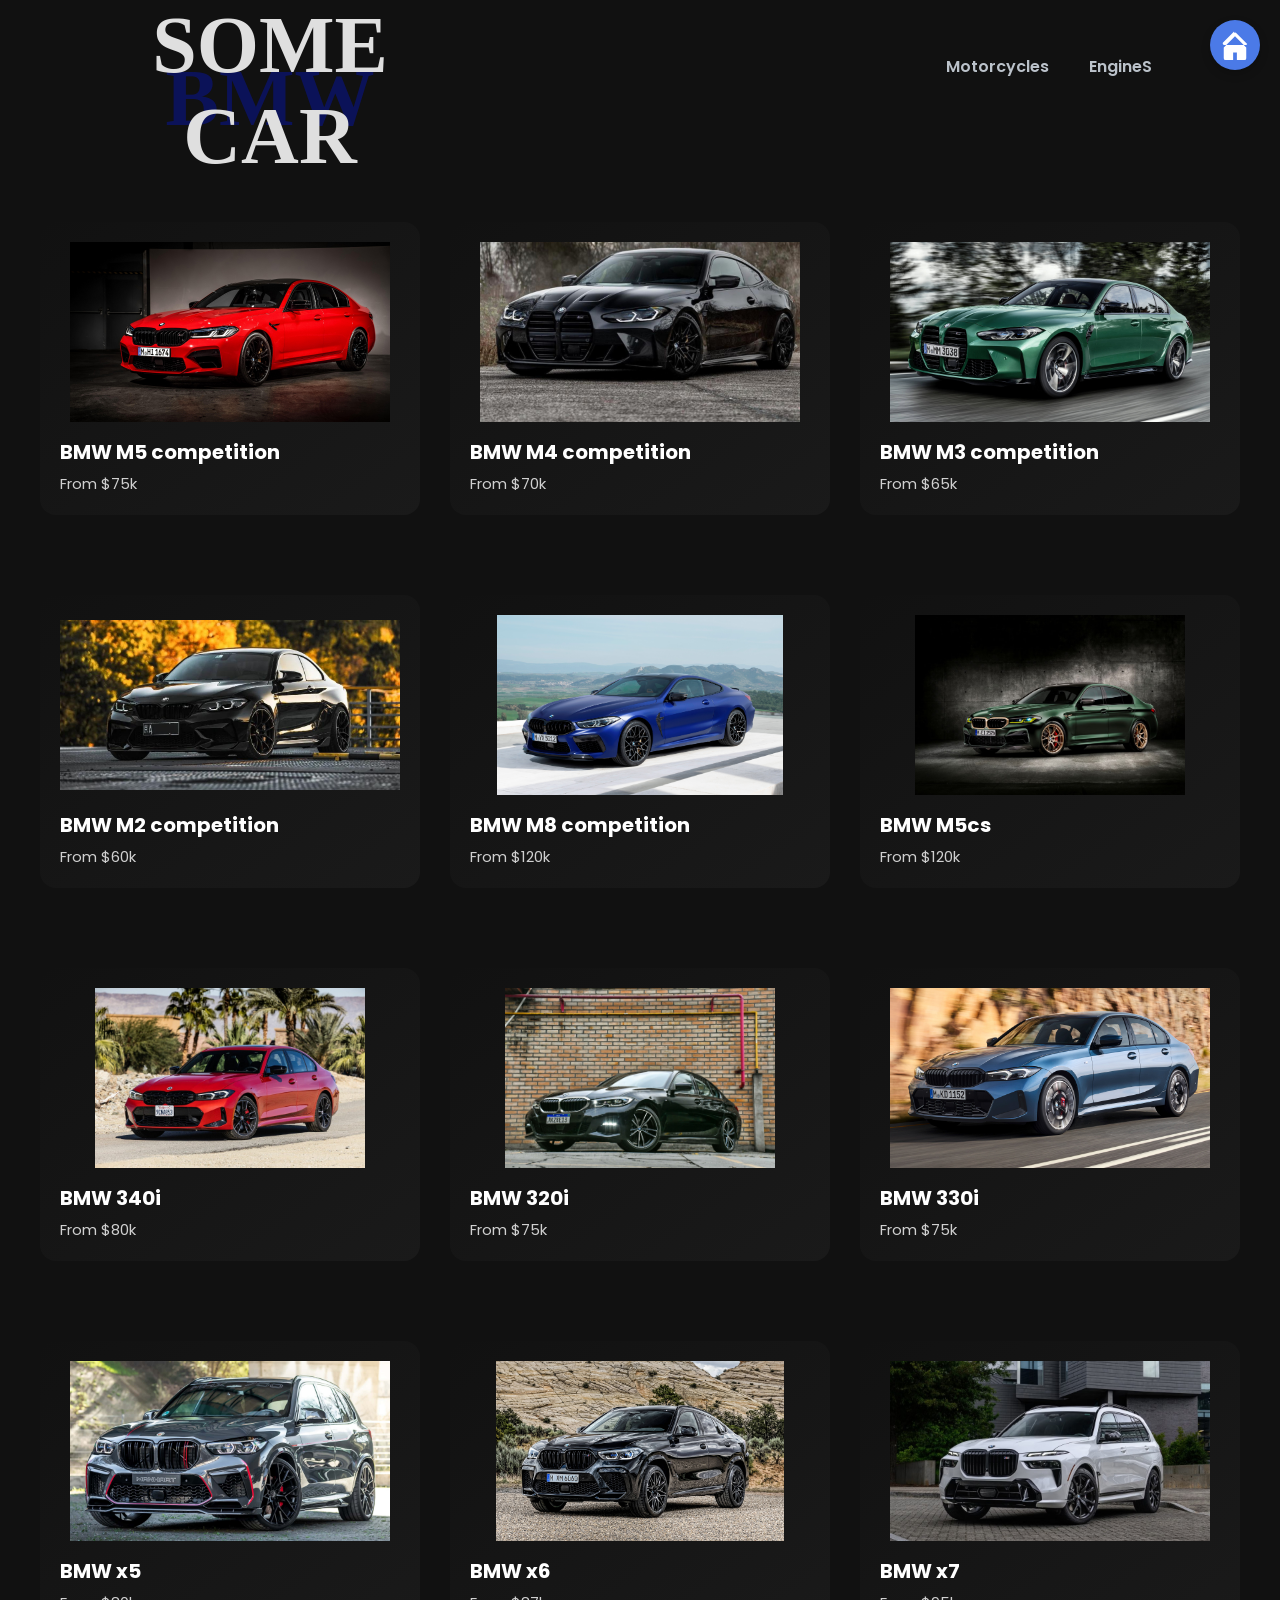
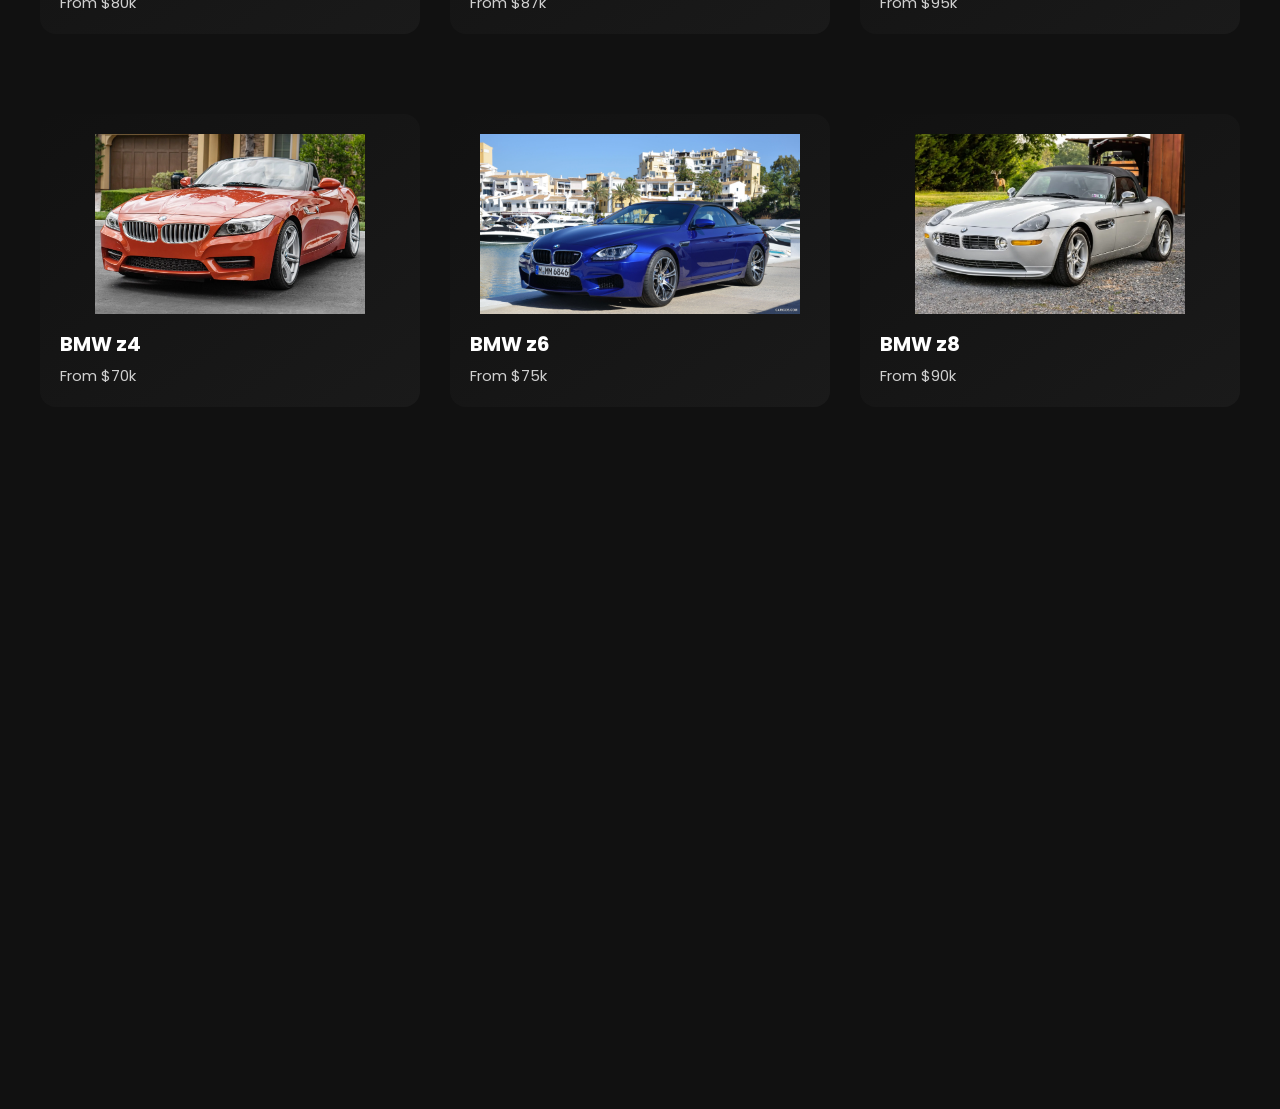
<file: cars.html>
<!DOCTYPE html>
<html lang="en">
<head>
    <meta charset="UTF-8">
    <meta name="viewport" content="width=device-width, initial-scale=1.0">
    <title>BMW Cars</title>
    <link rel="icon"  href="img/favicon.png">

    <link rel="stylesheet" href="./css/cars style.css">
</head>
<body>
  <div class="section" id="banner">
<div class="content-fit">
  <div class="title" data-before="BMW">SOME CAR</div>
</div>
</div>

 <nav class="navbar">
     

      <ul>
        
        <li><a href="bikes.html">Motorcycles</a></li>
        <li><a href="engine.html">EngineS</a></li>
        
      </ul>
    </nav>




<div class="cards-container">
<div class="car-card"
     data-name="BMW M5 competition"
     data-price="price •$75,000"
     data-desc="625 HP • 0-100 in 3.9s • Twin Turbo 
     v8 • Engine Torque 750Nm"
     data-img="img/m5.3.jpg">

  <div class="img-box">
    <img src="img/m5.1.jpg" class="img-default" alt="BMW M5 competition right">
    <img src="img/m5.2.jpg" class="img-hover" alt="BMW M5 competition left">
  </div>

  <h3>BMW M5 competition</h3>
  <p>From $75k</p>
</div>
<div class="car-card"
     data-name="BMW M4 competition"
     data-price="price • $75k"
     data-desc="510 HP • 0-100 in 4.0s • Twin Turbo • v8 • Engine Torque 700Nm"
     data-img="img/m4.3.jpg">

  <div class="img-box">
    <img src="img/m4.1.jpg" class="img-default" alt="BMW M4 competition right">
    <img src="img/m4.2.jpg" class="img-hover" alt="BMW M4 competition left">
  </div>

  <h3>BMW M4 competition</h3>
  <p>From $70k</p>
</div>
<div class="car-card"
     data-name="BMW M3 competition"
     data-price="price • $70k"
     data-desc="400HP • 0-100 in 5.3s • 
     v6 • Engine Torque 600Nm"
     data-img="img/m3.3.jpg">

  <div class="img-box">
    <img src="img/m3.1.jpg" class="img-default" alt="BMW M3 right">
    <img src="img/m3.2.jpg" class="img-hover" alt="BMW M3 left">
  </div>

  <h3>BMW M3 competition</h3>
  <p>From $65k</p>
</div>
</div>
<div class="cards-container">
<div class="car-card"
     data-name="BMW M2 competition"
     data-price="price • $65k"
     data-desc="400 HP • 0-100 in 5.9s •
     v6 • Engine Torque 600Nm"
     data-img="img/m2.3.jpg">

  <div class="img-box">
    <img src="img/m2.1.jpg" class="img-default" alt="BMW M2 right">
    <img src="img/m2.2.jpg" class="img-hover" alt="BMW M2 left">
  </div>

  <h3>BMW M2 competition</h3>
  <p>From $60k</p>
</div>
<div class="car-card"
     data-name="BMW M8 competition"
     data-price="price • $120k"
     data-desc="720 HP • 0-100 in 2.4s • Twin Turbo
     v8 • Engine Torque 880Nm"
     data-img="img/m8.3.jpg">

  <div class="img-box">
    <img src="img/m8.1.jpg" class="img-default" alt="BMW M8 right">
    <img src="img/m8.2.jpg" class="img-hover" alt="BMW M8 left">
  </div>

  <h3>BMW M8 competition</h3>
  <p>From $120k</p>
</div>
<div class="car-card"
     data-name="BMW M5cs"
     data-price="price • $120k"
     data-desc="700 HP • 0-100 in 2.9s • Twin Turbo
     v8 • Engine Torque 850Nm"
     data-img="img/m5cs.3.jpg">

  <div class="img-box">
    <img src="img/m5cs.1.jpg" class="img-default" alt="BMW M5cs right">
    <img src="img/m5cs.2.jpg" class="img-hover" alt="BMW M5cs left">
  </div>

  <h3>BMW M5cs</h3>
  <p>From $120k</p>
</div>
</div>
<div class="cards-container">
<div class="car-card"
     data-name="BMW  340i"
     data-price="price • $80k"
     data-desc="610 HP • 0-100 in 3.9s • Twin Turbo
     v6 • Engine Torque 680Nm"
     data-img="img/340i.3.jpg">

  <div class="img-box">
    <img src="img/340i.2.jpg" class="img-default" alt="BMW 340i right">
    <img src="img/340i.1.jpg" class="img-hover" alt="BMW 340i left">
  </div>

  <h3>BMW 340i </h3>
  <p>From $80k</p>
</div>
<div class="car-card"
     data-name="BMW  320i"
     data-price="price • $65k"
     data-desc="310 HP • 0-100 in 6.9s • Turbo
     v6 • Engine Torque 550Nm"
     data-img="img/320i.1.jpg">

  <div class="img-box">
    <img src="img/320i.3.jpg" class="img-default" alt="BMW 320i right">
    <img src="img/320i.2.jpg" class="img-hover" alt="BMW 320i left">
  </div>

  <h3>BMW  320i</h3>
  <p>From $75k</p>
</div>
<div class="car-card"
     data-name="BMW  330i"
     data-price="price • $75k"
     data-desc="510 HP • 0-100 in 3.9s • Twin Turbo • v8 • Engine Torque 750Nm"
     data-img="img/330i.3.jpg">

  <div class="img-box">
    <img src="img/330i.1.jpg" class="img-default" alt="BMW 330i right">
    <img src="img/330i.2.jpg" class="img-hover" alt="BMW 330i left">
  </div>

  <h3>BMW  330i</h3>
  <p>From $75k</p>
</div>
</div>
<div class="cards-container">
<div class="car-card"
     data-name="BMW x5"
     data-price="price • $80k"
     data-desc="300 HP • 0-100 in 7.9s •
     v6 • Engine Torque 400Nm"
     data-img="img/x5.1.jpg">

  <div class="img-box">
    <img src="img/x5.3.jpg" class="img-default" alt="BMW x5 right">
    <img src="img/x5.2.jpg" class="img-hover" alt="BMW x5 left">
  </div>

  <h3>BMW x5</h3>
  <p>From $80k</p>
</div>
<div class="car-card"
     data-name="BMW x6"
     data-price="price • $87k"
     data-desc="350 HP • 0-100 in 6.9s • v6 • Engine Torque 500Nm"
     data-img="img/x6.1.jpg">

  <div class="img-box">
    <img src="img/x6.3.jpg" class="img-default" alt="BMW x6 right">
    <img src="img/x6.2.jpg" class="img-hover" alt="BMW x6 left">
  </div>

  <h3>BMW x6</h3>
  <p>From $87k</p>
</div>
<div class="car-card"
     data-name="BMW x7"
     data-price="price • $95k"
     data-desc="510 HP • 0-100 in 6.3s • Turbo
     v4 • Engine Torque 600Nm"
     data-img="img/x7.3.jpg">

  <div class="img-box">
    <img src="img/x7.2.jpg" class="img-default" alt="BMW x7 right">
    <img src="img/x7.1.jpg" class="img-hover" alt="BMW x7 left">
  </div>

  <h3>BMW x7</h3>
  <p>From $95k</p>
</div>
</div>
<div class="cards-container">
<div class="car-card"
     data-name="BMW z4"
     data-price="price • $70k"
     data-desc="515 HP • 0-100 in 5.9s • Twin Turbo
     v8 • Engine Torque 650Nm"
     data-img="img/z4.1.jpg">

  <div class="img-box">
    <img src="img/z4.3.jpg" class="img-default" alt="BMW z4 right">
    <img src="img/z4.2.jpg" class="img-hover" alt="BMW z4 left">
  </div>

  <h3>BMW z4</h3>
  <p>From $70k</p>
</div>
<div class="car-card"
     data-name="BMW z6"
     data-price="price • $75k"
     data-desc="470 HP • 0-100 in 5.8s • Twin Turbo • v8 • Engine Torque 550Nm"
     data-img="img/z6.1.jpg">

  <div class="img-box">
    <img src="img/z6.3.jpg" class="img-default" alt="BMW z6 right">
    <img src="img/z6.2.jpg" class="img-hover" alt="BMW z6 left">
  </div>

  <h3>BMW z6</h3>
  <p>From $75k</p>
</div>
<div class="car-card"
     data-name="BMW z8"
     data-price="price • $90k"
     data-desc="570 HP • 0-100 in 4.9s • Twin Turbo • v8 • Engine Torque 700Nm"
     data-img="img/z8.3.jpg">

  <div class="img-box">
    <img src="img/z8.1.jpg" class="img-default" alt="BMW z8 right">
    <img src="img/z8.2.jpg" class="img-hover" alt="BMW z8  left">
  </div>
  <h3>BMW z8</h3>
  <p>From $90k</p>
</div>
</div>

<div class="overlay" id="overlay">
  <div class="popup">
    <span class="close">&times;</span>
    <img id="popup-img" />
    <h2 id="popup-name"></h2>
    <p id="popup-desc"></p>
    <h4 id="popup-price"></h4>
  </div>
</div>


<a href="index.html" class="home-icon">
  <svg xmlns="http://www.w3.org/2000/svg" width="30" height="30" fill="#fff" viewBox="0 0 16 16">
    <path fill-rule="evenodd" d="M8 3.293l6 6V15a1 1 0 0 1-1 1h-4v-4H7v4H3a1 1 0 0 1-1-1v-5.707l6-6zM7.5 1.5a1 1 0 0 1 1 0l6 6A1 1 0 0 1 14 8H2a1 1 0 0 1-.5-1.207l6-6z"/>
  </svg>
    <script src="./js/cars script.js"></script>
</body>

</html>
</file>
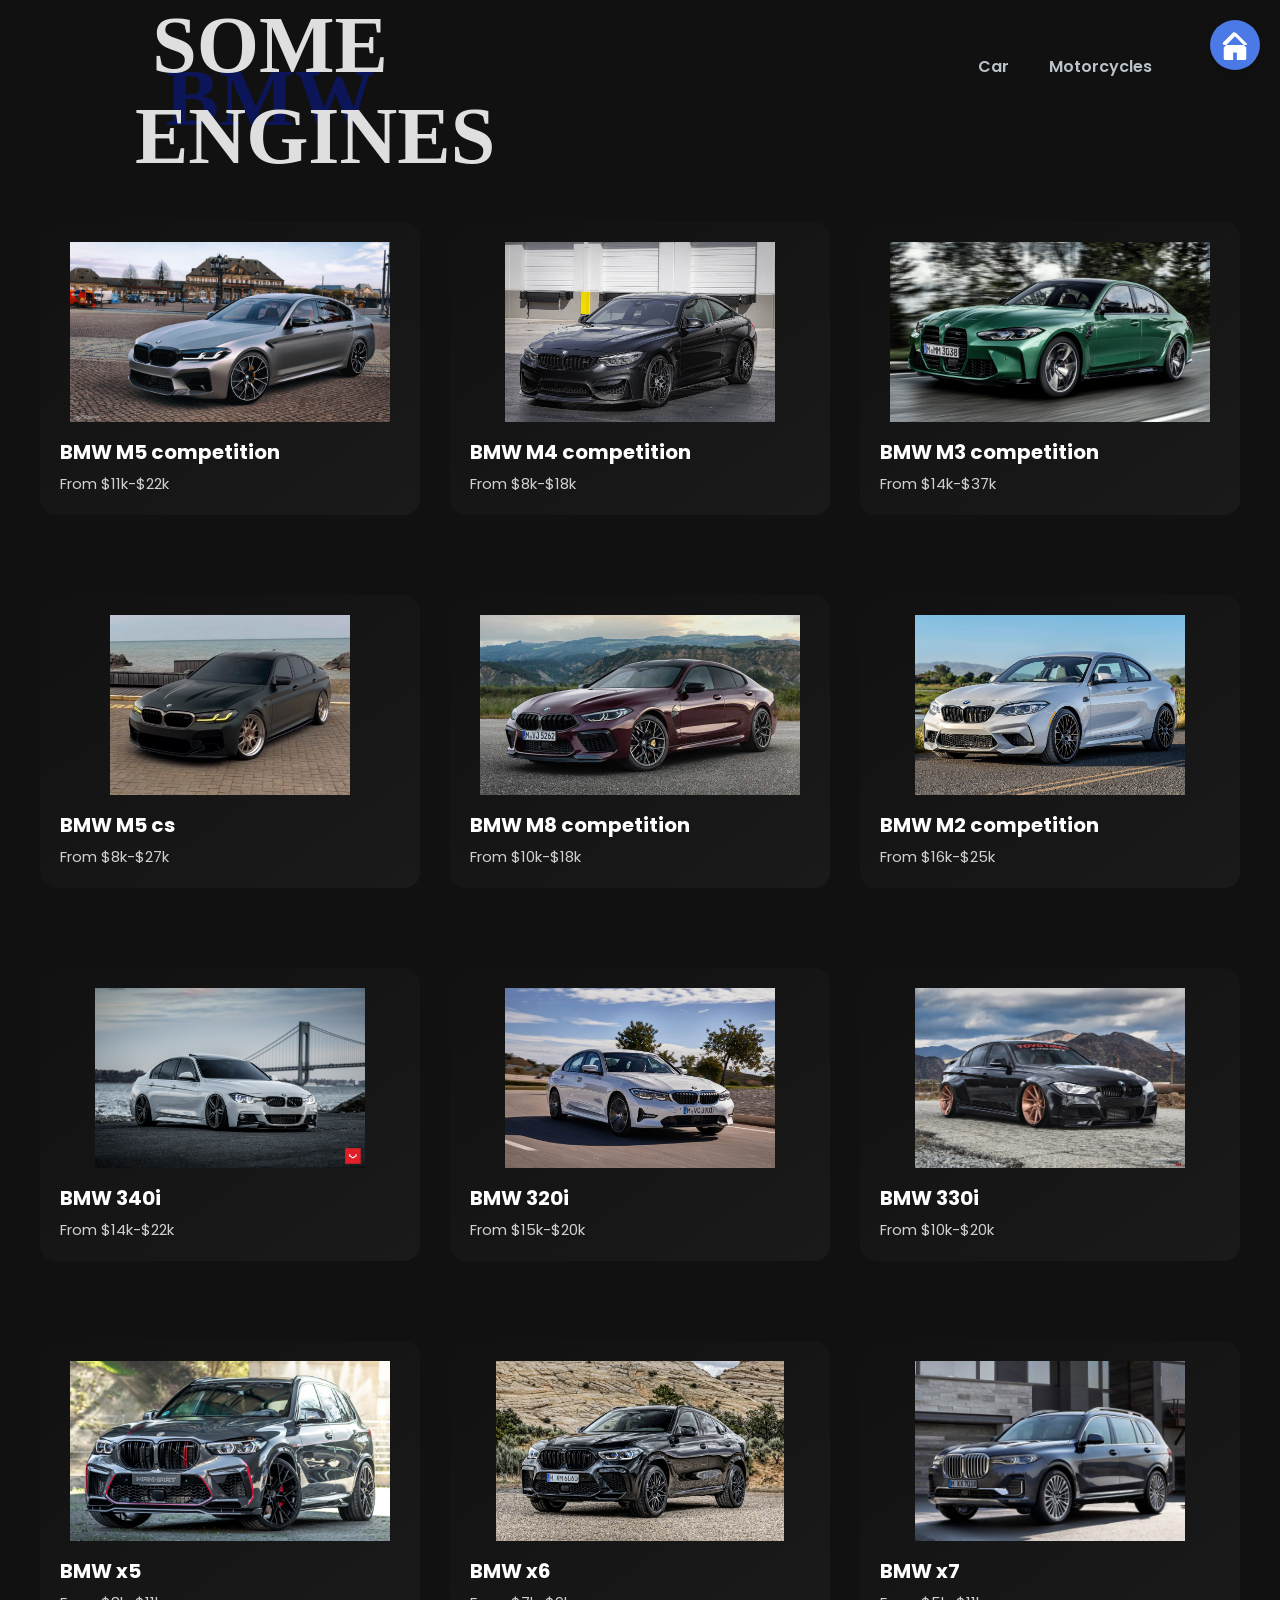
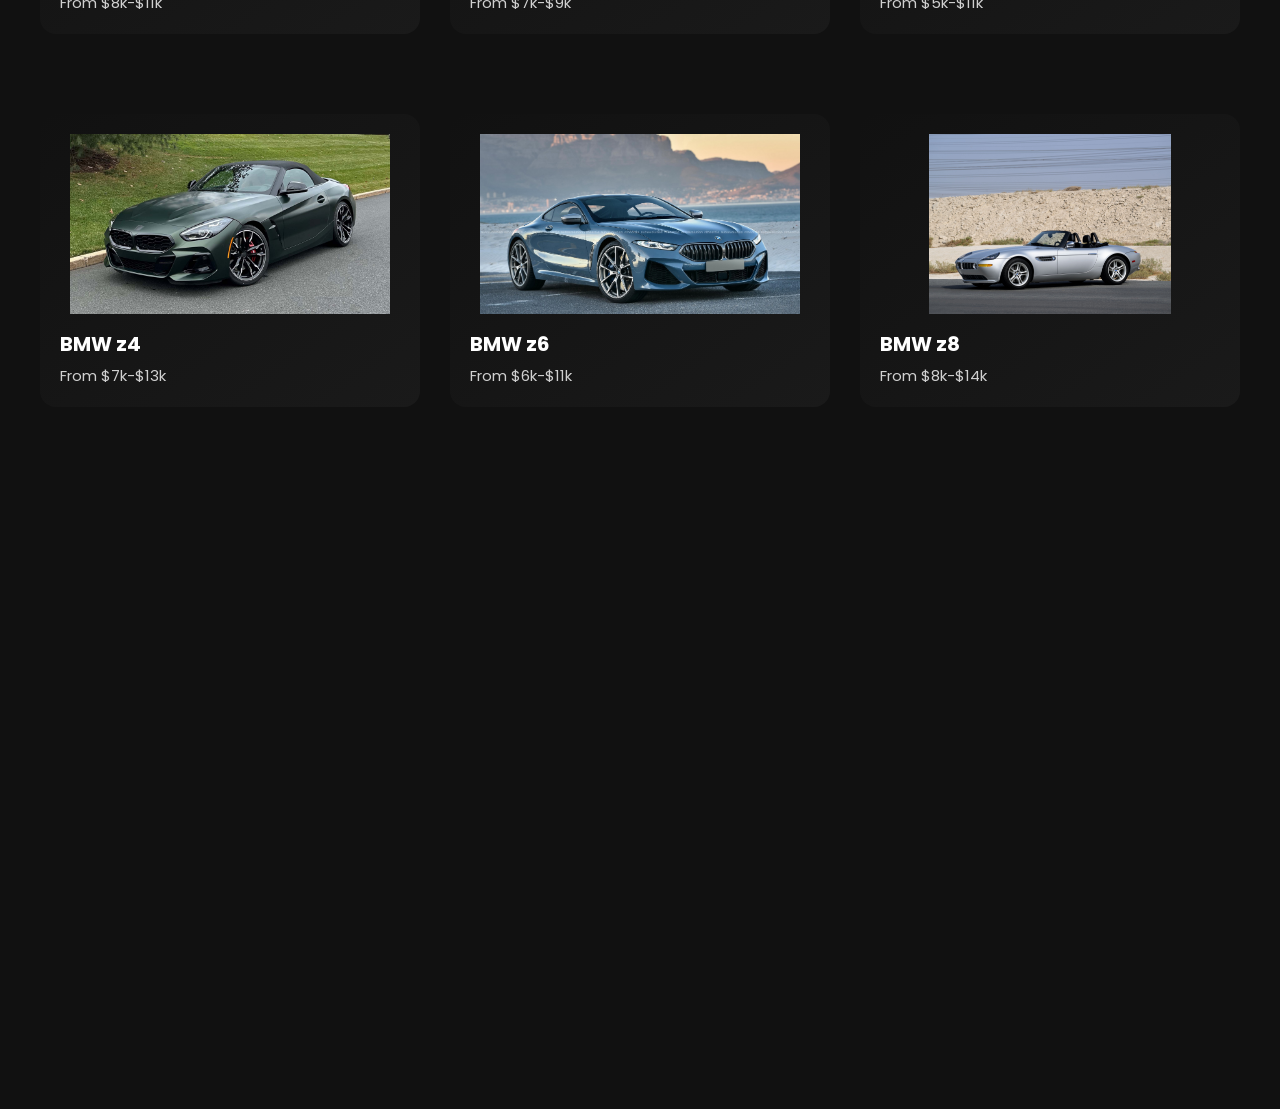
<file: engine.html>
<!DOCTYPE html>
<html lang="en">
<head>
    <meta charset="UTF-8">
    <meta name="viewport" content="width=device-width, initial-scale=1.0">
    <title>BMW ENGINES</title>
    <link rel="icon"  href="img/favicon.png">

    <link rel="stylesheet" href="./css/engine.css">
</head>
<body>
  <div class="section" id="banner">
<div class="content-fit">
  <div class="title" data-before="BMW">SOME ENGINES</div>
</div>
</div>


 <nav class="navbar">
     
      <ul>
        
        <li><a href="cars.html">Car</a></li>
        <li><a href="bikes.html">Motorcycles</a></li>
       
        
      </ul>
    </nav>



<div class="cards-container">
<div class="car-card"
     data-name="BMW M5 f90"
     data-price="price •$11k-$22k"
     data-desc="625 HP • 0-100 in 3.9s • Twin Turbo 3000cc
     v8 • Engine Torque 750Nm"
     data-img="img/m5-1.jfif">

  <div class="img-box">
    <img src="img/m5.jpg.jfif" class="img-default" alt="BMW M4 right">
    <img src="img/1.jpg" class="img-hover" alt="BMW M4 left">
  </div>

  <h3>BMW M5 competition</h3>
  <p>From $11k-$22k</p>
</div>
<div class="car-card"
     data-name="BMW M4 f91"
     data-price="price •$8k-$18k"
     data-desc="510 HP • 0-100 in 4.0s • Twin Turbo • 4700cc
     v8 • Engine Torque 700Nm"
     data-img="img/m4-1.jpg">

  <div class="img-box">
    <img src="img/m4.jpg" class="img-default" alt="BMW M4 right">
    <img src="img/m4-2.jpg" class="img-hover" alt="BMW M4 left">
  </div>

  <h3>BMW M4 competition</h3>
  <p>From $8k-$18k</p>
</div>
<div class="car-card"
     data-name="BMW M3 s58"
     data-price="price •$14k-$37k"
     data-desc="400HP • 0-100 in 5.3s • 2700cc 
     v6 • Engine Torque 600Nm"
     data-img="img/m3-2.jpg">

  <div class="img-box">
    <img src="img/m3.1.jpg" class="img-default" alt="BMW M4 right">
    <img src="img/m3-1.jpg" class="img-hover" alt="BMW M4 left">
  </div>

  <h3>BMW M3 competition</h3>
  <p>From $14k-$37k</p>
</div>
</div>
<div class="cards-container">
<div class="car-card"
     data-name="BMW M5ca"
     data-price="price •$8k-$27k"
     data-desc="700 HP • 0-100 in 2.9s • Twin Turbo 3000cc
     v8 • Engine Torque 850Nm"
     data-img="img/m5cs-2.jpg">

  <div class="img-box">
    <img src="img/m5cs.jpg" class="img-default" alt="BMW M4 right">
    <img src="img/m5cs-1.jpg" class="img-hover" alt="BMW M4 left">
  </div>

  <h3>BMW M5 cs</h3>
  <p>From $8k-$27k</p>
</div>
<div class="car-card"
     data-name="BMW M8"
     data-price="price •$10k-$18k"
     data-desc="720 HP • 0-100 in 2.4s • Twin Turbo 5000cc
     v8 • Engine Torque 880Nm"
     data-img="img/m8-2.jpg">

  <div class="img-box">
    <img src="img/m8.jpg" class="img-default" alt="BMW M4 right">
    <img src="img/m8-1.jpg" class="img-hover" alt="BMW M4 left">
  </div>

  <h3>BMW M8 competition</h3>
  <p>From $10k-$18k</p>
</div>
<div class="car-card"
     data-name="BMW M2"
     data-price="price •$16k-$25k"
     data-desc="400 HP • 0-100 in 5.9s • 4500cc
     v6 • Engine Torque 600Nm"
     data-img="img/m2-2.jpg">

  <div class="img-box">
    <img src="img/m2.jpg" class="img-default" alt="BMW M4 right">
    <img src="img/m2-1.jpg" class="img-hover" alt="BMW M4 left">
  </div>

  <h3>BMW M2 competition</h3>
  <p>From $16k-$25k</p>
</div>
</div>
<div class="cards-container">
<div class="car-card"
     data-name="BMW 340i"
     data-price="price •$14k-$22k"
     data-desc="610 HP • 0-100 in 3.9s • Twin Turbo 4500cc
     v6 • Engine Torque 680Nm"
     data-img="img/340i-2.jpg">

  <div class="img-box">
    <img src="img/340i.jpg" class="img-default" alt="BMW M4 right">
    <img src="img/340i-1.jpg" class="img-hover" alt="BMW M4 left">
  </div>

  <h3>BMW 340i</h3>
  <p>From $14k-$22k</p>
</div>
<div class="car-card"
     data-name="BMW 320i"
     data-price="price •$15k-$20k"
     data-desc="310 HP • 0-100 in 6.9s • Turbo 3000cc
     v6 • Engine Torque 550Nm"
     data-img="img/320i-2.jpg">

  <div class="img-box">
    <img src="img/320i.jpg" class="img-default" alt="BMW M4 right">
    <img src="img/320i-1.jpg" class="img-hover" alt="BMW M4 left">
  </div>

  <h3>BMW 320i</h3>
  <p>From $15k-$20k</p>
</div>
<div class="car-card"
     data-name="BMW 330i"
     data-price="price •$10k-$20k"
     data-desc="510 HP • 0-100 in 3.9s • Twin Turbo 3700cc
     v8 • Engine Torque 750Nm"
     data-img="img/340i-2.jpg">

  <div class="img-box">
    <img src="img/330i.jpg" class="img-default" alt="BMW M4 right">
    <img src="img/330i-1.jpg" class="img-hover" alt="BMW M4 left">
  </div>

  <h3>BMW 330i</h3>
  <p>From $10k-$20k</p>
</div>
</div>
<div class="cards-container">
<div class="car-card"
     data-name="BMW x5"
     data-price="price •$8k-$11k"
     data-desc="300 HP • 0-100 in 7.9s • 5000cc
     v6 • Engine Torque 400Nm"
     data-img="img/x5-2.jpg">

  <div class="img-box">
    <img src="img/x5.jpg" class="img-default" alt="BMW M4 right">
    <img src="img/x5-1.jpg" class="img-hover" alt="BMW M4 left">
  </div>

  <h3>BMW x5</h3>
  <p>From $8k-$11k</p>
</div>
<div class="car-card"
     data-name="BMW x6"
     data-price="price •$7k-$9k"
     data-desc="350 HP • 0-100 in 6.9s • 4000cc
     v6 • Engine Torque 500Nm"
     data-img="img/x6-2.jpg">

  <div class="img-box">
    <img src="img/x6.jpg" class="img-default" alt="BMW M4 right">
    <img src="img/x6-1.jpg" class="img-hover" alt="BMW M4 left">
  </div>

  <h3>BMW x6</h3>
  <p>From $7k-$9k</p>
</div>
<div class="car-card"
     data-name="BMW M7"
     data-price="price •$5k-$11k"
     data-desc="510 HP • 0-100 in 6.3s • Turbo 6000cc
     v4 • Engine Torque 600Nm"
     data-img="img/x7-2.jpg">

  <div class="img-box">
    <img src="img/x7.jpg" class="img-default" alt="BMW M4 right">
    <img src="img/x7-1.jpg" class="img-hover" alt="BMW M4 left">
  </div>

  <h3>BMW x7</h3>
  <p>From $5k-$11k</p>
</div>
</div>
<div class="cards-container">
<div class="car-card"
     data-name="BMW z4"
     data-price="price •$7k-$13k"
     data-desc="515 HP • 0-100 in 5.9s • Twin Turbo 5600cc
     v8 • Engine Torque 650Nm"
     data-img="img/z4-2.jpg">

  <div class="img-box">
    <img src="img/z4.jpg" class="img-default" alt="BMW M4 right">
    <img src="img/z4-1.jpg" class="img-hover" alt="BMW M4 left">
  </div>

  <h3>BMW z4</h3>
  <p>From $7k-$13k</p>
</div>
<div class="car-card"
     data-name="BMW z6"
     data-price="price •$6k-$11k"
     data-desc="470 HP • 0-100 in 5.8s • Twin Turbo 4600cc
     v8 • Engine Torque 550Nm"
     data-img="img/z6-2.jpg">

  <div class="img-box">
    <img src="img/z6.jpg" class="img-default" alt="BMW M4 right">
    <img src="img/z6-1.jpg" class="img-hover" alt="BMW M4 left">
  </div>

  <h3>BMW z6</h3>
  <p>From $6k-$11k</p>
</div>
<div class="car-card"
     data-name="BMW z8"
     data-price="price •$8k-$14k"
     data-desc="570 HP • 0-100 in 4.9s • Twin Turbo 3500cc
     v8 • Engine Torque 700Nm"
     data-img="img/z8-2.jpg">

  <div class="img-box">
    <img src="img/z8.jpg" class="img-default" alt="BMW M4 right">
    <img src="img/z8-1.jpg" class="img-hover" alt="BMW M4 left">
  </div>
  <h3>BMW z8</h3>
  <p>From $8k-$14k</p>
</div>
</div>

<div class="overlay" id="overlay">
  <div class="popup">
    <span class="close">&times;</span>
    <img id="popup-img" />
    <h2 id="popup-name"></h2>
    <p id="popup-desc"></p>
    <h4 id="popup-price"></h4>
  </div>
</div>


<a href="index.html" class="home-icon">
  <svg xmlns="http://www.w3.org/2000/svg" width="30" height="30" fill="#fff" viewBox="0 0 16 16">
    <path fill-rule="evenodd" d="M8 3.293l6 6V15a1 1 0 0 1-1 1h-4v-4H7v4H3a1 1 0 0 1-1-1v-5.707l6-6zM7.5 1.5a1 1 0 0 1 1 0l6 6A1 1 0 0 1 14 8H2a1 1 0 0 1-.5-1.207l6-6z"/>
  </svg>
    <script src="./js/engine.js"></script>
</body>

</html>
</file>
<file: css/cars style.css>
@import url("https://fonts.googleapis.com/css2?family=Poppins:ital,wght@0,100;0,200;0,300;0,400;0,500;0,600;0,700;0,800;0,900;1,100;1,200;1,300;1,400;1,500;1,600;1,700;1,800;1,900&display=swap");
.cards-container {
  display: grid;
  grid-template-columns: repeat(3, 1fr); 
  gap: 30px;
  padding: 40px;
}
* {
  padding: 0;
  margin: 0;
  font-family: "poppins", sans-serif;
  box-sizing: border-box;
  scroll-behavior: smooth;
}
::-webkit-scrollbar {
    width: 10px;
    height: 10px;
  }
  ::-webkit-scrollbar-track {
    background: #0a0a0a;
    height: 10px;
  
  }
  ::-webkit-scrollbar-thumb {
    background: linear-gradient(180deg, #28309c, #999);
    border-radius: 20px;
    height: 10px;
  
  }
  ::-webkit-scrollbar-thumb:hover {
    background: linear-gradient(180deg, #999, #072a52);
  }
body{
    height: 301vh;
    background-color: #111;
}
.content-fit {
    width:30vh;
    /* margin: auto; */
    text-align: center;
    min-height: 20vh;
    position: relative;
    /* padding-block: 10em; */
}

#banner .title {
    color: #dfdfdf;
    font-size: 5em;
    font-family: "devil breeze";
    font-weight: bold;
    position: relative;
    left: 50%;
    text-align: center;
}
#banner .title::before {
    content: attr(data-before);
    position: absolute;
    /* top: 5em; */

    inset: 0.66em 0 0 0;
    z-index: -1;
    color: #0015f94f;
}
.home-icon {
  position: fixed;
  top: 20px;
  right: 20px;
  background-color: #4b7ae7; 
  padding: 10px;
  border-radius: 50%;
  box-shadow: 0 4px 10px rgba(0,0,0,0.2);
  z-index: 1000;
  transition: transform 0.3s, box-shadow 0.3s;
}

.home-icon:hover {
  transform: scale(1.2);
  box-shadow: 0 8px 20px rgba(0,0,0,0.3);
}

.home-icon svg {
  display: block;
}

.car-card {
  background: linear-gradient(145deg, #111, #1a1a1a);
  border-radius: 16px;
  padding: 20px;
  color: #fff;
  cursor: pointer;
  transition: 0.4s ease;
  position: relative;
  overflow: hidden;
}

.car-card:hover {
  transform: translateY(-10px) scale(1.02);
  box-shadow: 0 30px 60px rgba(0, 0, 0, 0.6);
}

.car-card img {
  width: 100%;
  object-fit: contain;
  margin-bottom: 15px;
  transition: 0.4s;
}

.car-card:hover img {
  transform: scale(1.05);
}
.car-card h3 {
  font-size: 20px;
  margin: 10px 0 5px;
}

.car-card p {
  font-size: 15px;
  opacity: 0.8;
}

.overlay {
  position: fixed;
  inset: 0;
  background: rgba(0,0,0,0.6);
  display: flex;
  justify-content: center;
  align-items: center;
  opacity: 0;
  pointer-events: none;
  transition: 0.3s;
}

.overlay.active {
  opacity: 1;
  pointer-events: all;
}

.popup {
  width: 60%;
  height: 100%;
  background: #111;
  color: #fff;
  padding: 30px;
  border-radius: 12px;
  transform: scale(0.8);
  transition: 0.3s ease;
}

.overlay.active .popup {
  transform: scale(1);
}

.popup img {
  width: 100%;
  /* height: 50%; */
  border-radius: 10px;
}

.close {
  cursor: pointer;
  font-size: 28px;
  float: right;
}
.img-box {
  position: relative;
  width: 100%;
  height: 180px;
  margin-bottom: 15px;
}

.img-box img {
  position: absolute;
  inset: 0;
  width: 100%;
  height: 100%;
  object-fit: contain;
  transition: opacity 0.4s ease, transform 0.4s ease;
}
.img-default {
  opacity: 1;
}
.img-hover {
  opacity: 0;
}

.car-card:hover .img-default {
  opacity: 0;
  transform: scale(1.05);
}

.car-card:hover .img-hover {
  opacity: 1;
  transform: scale(1.05);
}



.navbar img{
    width: 80px;
    height: 120px;
    justify-content: center;
    margin-bottom:0 ;

}
.navbar ul{
    position: fixed;
    right: 10%;
    top: 6%;
}
.conttent{
    position: fixed;
    top: -4%;
    left: 10%;
}

.navbar {
  position: fixed;
  top: 0;
  width: 100%;
  height: 40px;
  background-color: transparent;
  padding: 15px 20px;
  z-index: 804;
  display: flex;
  gap: 200px;
  justify-content: center;
  /* box-shadow: 0 2px 5px rgba(0,0,0,0.1); */
}
.navbar ul {
  list-style: none;
  display: flex;
  gap: 40px;
  margin: 0;
  padding: 0;
}

.navbar a {
  text-decoration: none;
  color: rgb(187, 194, 202);
  font-weight: 600;
  position: relative;
  padding-bottom: 5px;
  transition: color 0.3s;
}

.navbar a::after {
  content: "";
  position: absolute;
  left: 0;
  bottom: 0;
  height: 2px;
  width: 0;
  background-color: rgb(177, 177, 191);
  transition: width 0.3s;
  box-shadow: #7b9cef;
}

.navbar a:hover::after {
  width: 100%;
}

.navbar a:hover {
  color: #4e69ae;
}
</file>
<file: css/engine.css>
@import url("https://fonts.googleapis.com/css2?family=Poppins:ital,wght@0,100;0,200;0,300;0,400;0,500;0,600;0,700;0,800;0,900;1,100;1,200;1,300;1,400;1,500;1,600;1,700;1,800;1,900&display=swap");
.cards-container {
  display: grid;
  grid-template-columns: repeat(3, 1fr); 
  gap: 30px;
  padding: 40px;
}
* {
  padding: 0;
  margin: 0;
  font-family: "poppins", sans-serif;
  box-sizing: border-box;
  scroll-behavior: smooth;
}
::-webkit-scrollbar {
    width: 10px;
    height: 10px;
  }
  ::-webkit-scrollbar-track {
    background: #0a0a0a;
    height: 10px;
  
  }
  ::-webkit-scrollbar-thumb {
    background: linear-gradient(180deg, #28309c, #999);
    border-radius: 20px;
    height: 10px;
  
  }
  ::-webkit-scrollbar-thumb:hover {
    background: linear-gradient(180deg, #999, #072a52);
  }
body{
    height: 301vh;
    background-color: #111;
}
.content-fit {
    width:30vh;
    /* margin: auto; */
    text-align: center;
    min-height: 20vh;
    position: relative;
    /* padding-block: 10em; */
}

#banner .title {
    color: #dfdfdf;
    font-size: 5em;
    font-family: "devil breeze";
    font-weight: bold;
    position: relative;
    left: 50%;
    text-align: center;
}
#banner .title::before {
    content: attr(data-before);
    position: absolute;
    /* top: 5em; */

    inset: 0.66em 0 0 0;
    z-index: -1;
    color: #0021fa4f;
}
.home-icon {
  position: fixed;
  top: 20px;
  right: 20px;
  background-color: #4b7ae7; 
  padding: 10px;
  border-radius: 50%;
  box-shadow: 0 4px 10px rgba(0,0,0,0.2);
  z-index: 1000;
  transition: transform 0.3s, box-shadow 0.3s;
}

.home-icon:hover {
  transform: scale(1.2);
  box-shadow: 0 8px 20px rgba(0,0,0,0.3);
}

.home-icon svg {
  display: block;
}

.car-card {
  background: linear-gradient(145deg, #111, #1a1a1a);
  border-radius: 16px;
  padding: 20px;
  color: #fff;
  cursor: pointer;
  transition: 0.4s ease;
  position: relative;
  overflow: hidden;
}

.car-card:hover {
  transform: translateY(-10px) scale(1.02);
  box-shadow: 0 30px 60px rgba(0, 0, 0, 0.6);
}

.car-card img {
  width: 100%;
  object-fit: contain;
  margin-bottom: 15px;
  transition: 0.4s;
}

.car-card:hover img {
  transform: scale(1.05);
}
.car-card h3 {
  font-size: 20px;
  margin: 10px 0 5px;
}

.car-card p {
  font-size: 15px;
  opacity: 0.8;
}

.overlay {
  position: fixed;
  inset: 0;
  background: rgba(0,0,0,0.6);
  display: flex;
  justify-content: center;
  align-items: center;
  opacity: 0;
  pointer-events: none;
  transition: 0.3s;
}

.overlay.active {
  opacity: 1;
  pointer-events: all;
}

.popup {
  width: 60%;
  height: 60%;
  background: #111;
  color: #fff;
  padding: 30px;
  margin-bottom: 0;
  border-radius: 12px;
  transform: scale(0.8);
  transition: 0.3s ease;
}

.overlay.active .popup {
  transform: scale(1);
}

.popup img {
  width: 40%;
  height: 70%;
  border-radius: 10px;
}

.close {
  cursor: pointer;
  font-size: 28px;
  float: right;
}
.img-box {
  position: relative;
  width: 100%;
  height: 180px;
  margin-bottom: 15px;
}

.img-box img {
  position: absolute;
  inset: 0;
  width: 100%;
  height: 100%;
  object-fit: contain;
  transition: opacity 0.4s ease, transform 0.4s ease;
}
.img-default {
  opacity: 1;
}
.img-hover {
  opacity: 0;
}

.car-card:hover .img-default {
  opacity: 0;
  transform: scale(1.05);
}

.car-card:hover .img-hover {
  opacity: 1;
  transform: scale(1.05);
}



.navbar img{
    width: 80px;
    height: 120px;
    justify-content: center;
    margin-bottom:0 ;

}
.navbar ul{
    position: fixed;
    right: 10%;
    top: 6%;
}
.conttent{
    position: fixed;
    top: -4%;
    left: 10%;
}

.navbar {
  position: fixed;
  top: 0;
  width: 100%;
  height: 40px;
  background-color: transparent;
  padding: 15px 20px;
  z-index: 804;
  display: flex;
  gap: 200px;
  justify-content: center;
  /* box-shadow: 0 2px 5px rgba(0,0,0,0.1); */
}
.navbar ul {
  list-style: none;
  display: flex;
  gap: 40px;
  margin: 0;
  padding: 0;
}

.navbar a {
  text-decoration: none;
  color: rgb(187, 194, 202);
  font-weight: 600;
  position: relative;
  padding-bottom: 5px;
  transition: color 0.3s;
}

.navbar a::after {
  content: "";
  position: absolute;
  left: 0;
  bottom: 0;
  height: 2px;
  width: 0;
  background-color: rgb(177, 177, 191);
  transition: width 0.3s;
  box-shadow: #7b9cef;
}

.navbar a:hover::after {
  width: 100%;
}

.navbar a:hover {
  color: #4e69ae;
}
</file>
